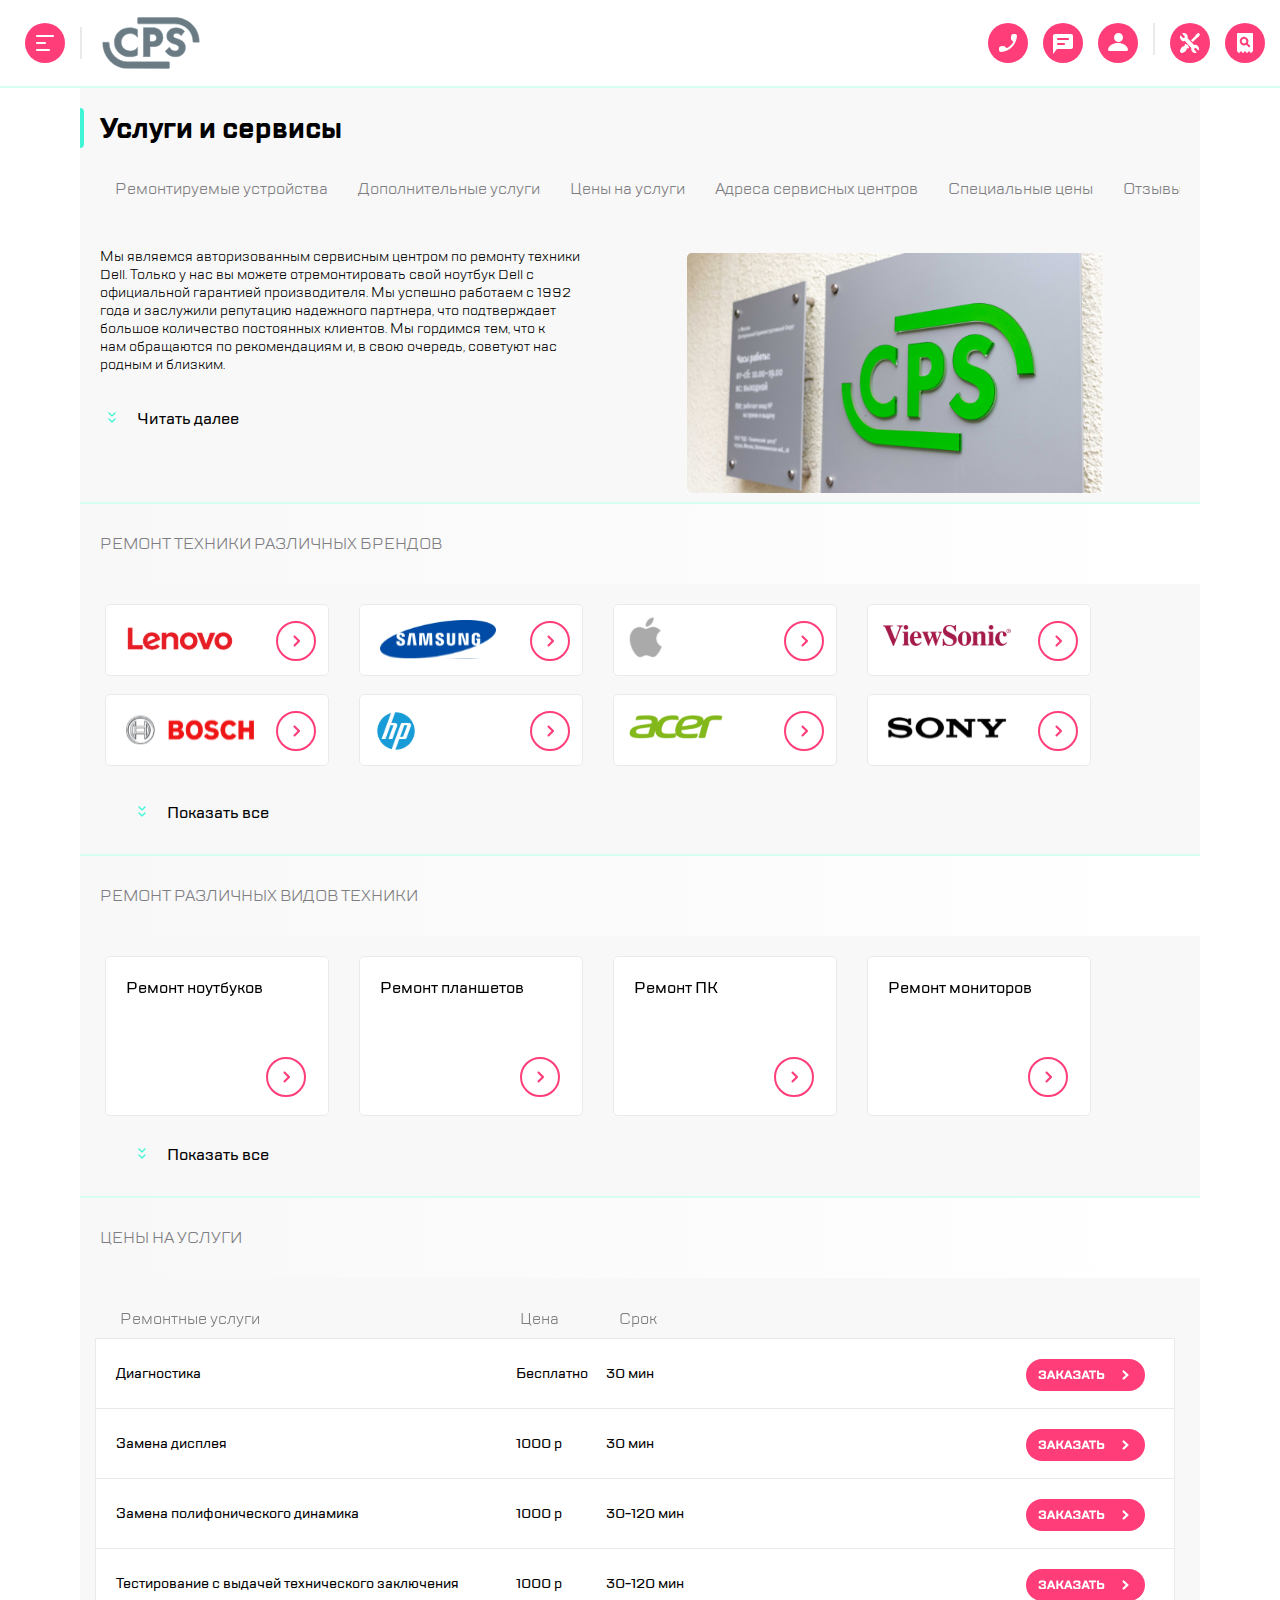
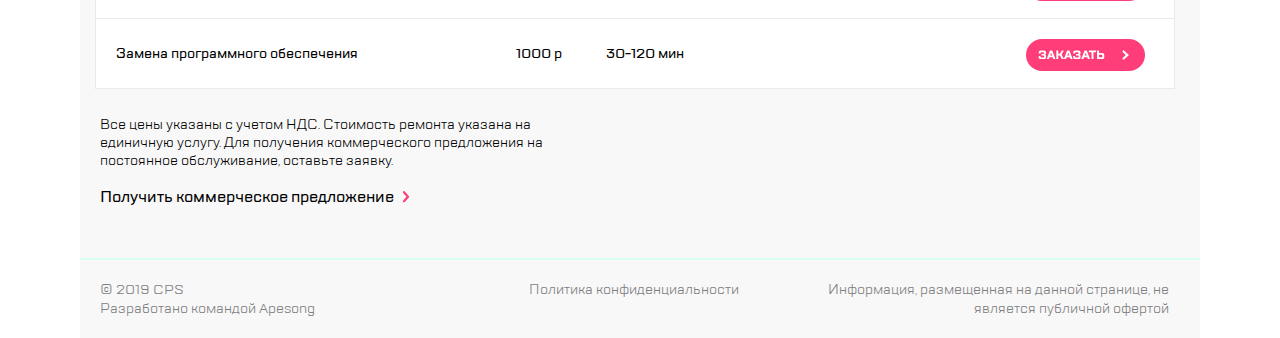
<file: index.html>
<!doctype html>
<html lang="ru">
  <head>
    <meta charset="UTF-8">
    <meta name="viewport" content="width=device-width,initial-scale=1">
    <link rel="shortcut icon" href="">
    <title>CPS</title>
  <link href="style.css" rel="stylesheet"></head>
  <body>
    <div class="wrapper">
      <header class="header">
        <nav class="header__container">
          <button id="popup" class="header__burger"></button>
          <span class="divider"></span>
          <a href="#" class="header__logo">
            <img src="img/Group.svg" alt="Logo">
          </a>
          <span class="divider3"></span>
          <div class="header__button">
            <button class="header__call"></button>
            <button class="header__chat"></button>
            <a href="#" class="header__profile"> </a>
            <span class="divider1"></span>
            <a href="#" class="header__repair"> </a>
            <a href="#" class="header__search"> </a>
          </div>
        </nav>
      </header>
      <main class="main">
        <section id="popup" class="popup">
          <div class="popup__inner">
            <div class="popup__title">
              <button class="popup__esc"> </button>
              <a href="#" class="popup__logo">
                <img src="img/Group.svg" alt="Logo">
              </a>
              <a href="#" class="popup__search"> </a>
            </div>
            <div class="popup__button">
              <a href="#" class="popup__repair"> Ремонт техники </a>
              <a href="#" class="popup__services"> Услуги и сервисы </a>
              <a href="#" class="popup__client"> Корпоративным клиентам </a>
              <a href="#" class="popup__sellers"> Продавцам техники </a>
              <a href="#" class="popup__partners"> Партнерам </a>
              <a href="#" class="popup__manufacturer"> Производителям </a>
              <a href="#" class="popup__centers"> Наши сервисные центры </a>
              <a href="#" class="popup__contact"> Контакты </a>
            </div>
            <div class="popup__addbutton">
              <button class="popup__call"></button>
              <button class="popup__chat"></button>
              <a href="#" class="popup__profile"> </a>
            </div>
            <div class="popup__text">
              <div class="popup__mail">
                <a href="mailto:mail@cps.com">mail@cps.com</a>
              </div>
              <div class="popup__number">
                <a href="tel:+78008908900">8 800 890 89 00</a>
              </div>
              <div class="popup__language">
                <div class="popup__languageRu">RU</div>
                <div class="popup__languageEn">EN</div>
                <div class="popup__languageCh">CH</div>
              </div>
            </div>
          </div>
        </section>
        <section id="popup-call" class="popup-call">
          <div class="popup-call__inner">
            <button class="popup__end"> </button>
            <h2 class="popup-call__title">Заказать звонок </h2>
            <form id="phone-form">
              <div class="phone-input">
                <label for="phone"></label>
                <input type="tel" id="phone" name="phone" placeholder="Телефон" required pattern="[0-9]{10}">
              </div>
              <div class="privacy-text">
                Нажимая “отправить”, вы даете согласие на
                <span class="pink">обработку персональных данных</span> и
                соглашаетесь с нашей
                <span class="pink">политикой конфиденциальности</span>
              </div>
              <button type="submit" class="popup__sent"> </button>
            </form>
          </div>
        </section>
        <section id="popup-chat" class="popup-chat">
          <div class="popup-chat__inner">
            <button class="popup__close"> </button>
            <h2 class="popup-chat__title">Обратная связь</h2>
            <form id="contact-form">
              <div class="name-input">
                <label for="name"></label>
                <input type="text" id="name" name="name" placeholder="Введите ваше имя" required>
              </div>
              <div class="phone-input">
                <label for="phone"></label>
                <input type="tel" id="phone" name="phone" placeholder="Введите номер телефона" required pattern="[0-9]{10}">
              </div>
              <div class="mail-input">
                <label for="email"></label>
                <input type="email" id="email" name="email" placeholder="Введите вашу почту" required>
              </div>
              <div class="message-input">
                <label for="message"></label>
                <input type="text" id="message" name="message" placeholder="Введите ваше сообщение" required>
              </div>
              <div class="privacy-text">
                Нажимая “отправить”, вы даете согласие на
                <span class="pink">обработку персональных данных</span> и
                соглашаетесь с нашей
                <span class="pink">политикой конфиденциальности</span>
              </div>
              <button type="submit" class="popup__sent"> </button>
            </form>
          </div>
        </section>
        <section class="first-block">
          <div class="first-block__container">
            <article class="first-block__content">
              <div class="first-block__name">
                <h2 class="block-text__title">Услуги и сервисы </h2>
                <a href="#" class="first-block__repair"> </a>
                <a href="#" class="first-block__search"> </a>
              </div>
              <nav class="first-block__button">
                <a href="#" class="first-block__devices">
                  Ремонтируемые устройства
                </a>
                <a href="#" class="first-block__addServices">
                  Дополнительные услуги
                </a>
                <a href="#" class="first-block__price"> Цены на услуги </a>
                <a href="#" class="first-block__address">
                  Адреса сервисных центров
                </a>
                <a href="#" class="first-block__specialPrices">
                  Специальные цены
                </a>
                <a href="#" class="first-block__reviews"> Отзывы </a>
              </nav>
              <div class="first-block__text">
                Мы являемся авторизованным сервисным центром по ремонту техники
                Dell. Только у нас вы можете отремонтировать свой ноутбук Dell с
                официальной гарантией производителя. Мы успешно работаем с 1992
                года и заслужили репутацию надежного партнера, что подтверждает
                большое количество постоянных клиентов. Мы гордимся тем, что к
                нам обращаются по рекомендациям и, в свою очередь, советуют нас
                родным и близким.
              </div>
              <div class="first-block__readMore">
                <a href="#" class="first-block__icon"> Читать далее </a>
              </div>
            </article>
            <aside class="first-block__image">
              <img src="img/PictureCopy.jpg" alt="Изображение">
            </aside>
          </div>
        </section>
        <section class="brands">
          <div class="brands__container">
            <div class="brands__content">
              <h2 class="brands__name"> РЕМОНТ ТЕХНИКИ РАЗЛИЧНЫХ БРЕНДОВ </h2>
              <div class="swiper">
                <div class="swiper-wrapper wrapper__container">
                  <div class="swiper-slide bottom__container">
                    <a href="#" class="brands__lenovo">
                      <img src="img/Lenovo.svg" alt="Lenovo">
                    </a>
                  </div>
                  <div class="swiper-slide bottom__container">
                    <a href="#" class="brands__samsung">
                      <img src="img/Samsung.svg" alt="Samsung">
                    </a>
                  </div>
                  <div class="swiper-slide bottom__container">
                    <a href="#" class="brands__apple">
                      <img src="img/Apple.svg" alt="Apple">
                    </a>
                  </div>
                  <div class="swiper-slide bottom__container">
                    <a href="#" class="brands__sonic">
                      <img src="img/Sonic.svg" alt="Sonic">
                    </a>
                  </div>
                  <div class="swiper-slide bottom__container">
                    <a href="#" class="brands__bosch">
                      <img src="img/Bosch.svg" alt="Bosch">
                    </a>
                  </div>
                  <div class="swiper-slide bottom__container">
                    <a href="#" class="brands__hp">
                      <img src="img/Hp.svg" alt="hp">
                    </a>
                  </div>
                  <div class="swiper-slide bottom__container">
                    <a href="#" class="brands__acer">
                      <img src="img/Acer.svg" alt="Acer">
                    </a>
                  </div>
                  <div class="swiper-slide bottom__container">
                    <a href="#" class="brands__sony">
                      <img src="img/Sony.svg" alt="Sony">
                    </a>
                  </div>
                  <div class="swiper-slide bottom__container">
                    <a href="#" class="brands__lenovo1">
                      <img src="img/Lenovo.svg" alt="Lenovo">
                    </a>
                  </div>
                  <div class="swiper-slide bottom__container">
                    <a href="#" class="brands__samsung1">
                      <img src="img/Samsung.svg" alt="Samsung">
                    </a>
                  </div>
                  <div class="swiper-slide bottom__container">
                    <a href="#" class="brands__apple1">
                      <img src="img/Apple.svg" alt="Apple">
                    </a>
                  </div>
                </div>
                <div class="swiper-pagination"></div>
              </div>
              <div class="brands__more">
                <bottom class="brands__showMore"> Показать все </bottom>
              </div>
            </div>
          </div>
        </section>
        <section class="technique">
          <div class="technique__container">
            <div class="technique__content">
              <h2 class="technique__name"> РЕМОНТ РАЗЛИЧНЫХ ВИДОВ ТЕХНИКИ </h2>
              <div class="swiper swiperTechnique">
                <div class="swiper-wrapper wrapperT__container">
                  <div class="swiper-slide bottom__container">
                    <a href="#" class="technique__laptop"> Ремонт ноутбуков</a>
                  </div>
                  <div class="swiper-slide bottom__container">
                    <a href="#" class="technique__tablet"> Ремонт планшетов</a>
                  </div>
                  <div class="swiper-slide bottom__container">
                    <a href="#" class="technique__pc"> Ремонт ПК</a>
                  </div>
                  <div class="swiper-slide bottom__container">
                    <a href="#" class="technique__monitor">Ремонт мониторов</a>
                  </div>
                  <div class="swiper-slide bottom__container">
                    <a href="#" class="technique__mobile">Ремонт телефонов</a>
                  </div>
                </div>
                <div class="swiper-pagination"></div>
              </div>
              <div class="technique__more">
                <bottom class="technique__showMore"> Показать все </bottom>
              </div>
            </div>
          </div>
        </section>
        <section class="price">
          <div class="price__container">
            <div class="price__content">
              <h2 class="price__name"> ЦЕНЫ НА УСЛУГИ </h2>
              <div class="swiper swiperPrice">
                <div class="swiper-wrapper wrapperP__container">
                  <div class="card__container-name">
                    <div class="card__left-name">Ремонтные услуги</div>
                    <div class="card__center-name">Цена</div>
                    <div class="card__right-name">Срок</div>
                  </div>
                  <div class="swiper-slide bottom__container">
                    <div class="card__container">
                      <div class="card__bottom">Ремонтные услуги</div>
                      <div class="card__info">Диагностика</div>
                      <div class="card__bottom">Цена</div>
                      <div class="card__price">Бесплатно</div>
                      <div class="card__bottom">Срок</div>
                      <div class="card__time">30 мин</div>
                    </div>
                  </div>
                  <div class="swiper-slide bottom__container">
                    <div class="card__container">
                      <div class="card__bottom">Ремонтные услуги</div>
                      <div class="card__info">Замена дисплея</div>
                      <div class="card__bottom">Цена</div>
                      <div class="card__price">1000 р</div>
                      <div class="card__bottom">Срок</div>
                      <div class="card__time">30 мин</div>
                    </div>
                  </div>
                  <div class="swiper-slide bottom__container">
                    <div class="card__container">
                      <div class="card__bottom">Ремонтные услуги</div>
                      <div class="card__info">Замена полифонического динамика</div>
                      <div class="card__bottom">Цена</div>
                      <div class="card__price">1000 р</div>
                      <div class="card__bottom">Срок</div>
                      <div class="card__time">30-120 мин</div>
                    </div>
                  </div>
                  <div class="swiper-slide bottom__container">
                    <div class="card__container">
                      <div class="card__bottom">Ремонтные услуги</div>
                      <div class="card__info">Тестирование с выдачей технического заключения</div>
                      <div class="card__bottom">Цена</div>
                      <div class="card__price">1000 р</div>
                      <div class="card__bottom">Срок</div>
                      <div class="card__time">30-120 мин</div>
                    </div>
                  </div>
                  <div class="swiper-slide bottom__container">
                    <div class="card__container">
                      <div class="card__bottom">Ремонтные услуги</div>
                      <div class="card__info">Замена программного обеспечения</div>
                      <div class="card__bottom">Цена</div>
                      <div class="card__price">1000 р</div>
                      <div class="card__bottom">Срок</div>
                      <div class="card__time">30-120 мин</div>
                    </div>
                  </div>
                </div>
                <div class="swiper-pagination"></div>
              </div>
              <aside class="price__text">
                Все цены указаны с учетом НДС. Стоимость ремонта указана на
                единичную услугу. Для получения коммерческого предложения на
                постоянное обслуживание, оставьте заявку.
              </aside>
              <div class="price__more">
                <a href="#" class="price__icon">
                  Получить коммерческое предложение</a>
              </div>
            </div>
          </div>
        </section>
      </main>
      <footer class="footer">
        <div class="footer__container">
          <div class="footer__content">
            <div class="footer__text-left">
              <p>© 2019 CPS</p>
              <p>Разработано командой Apesong</p></div>
            <div class="footer__text-center"> Политика конфиденциальности</div>
            <div class="footer__text-right">
              Информация, размещенная на данной странице, не является публичной
              офертой</div>
          </div>
        </div>
      </footer>
    </div>
  <script type="text/javascript" src="./js/bundle.js"></script></body>
</html>
</file>
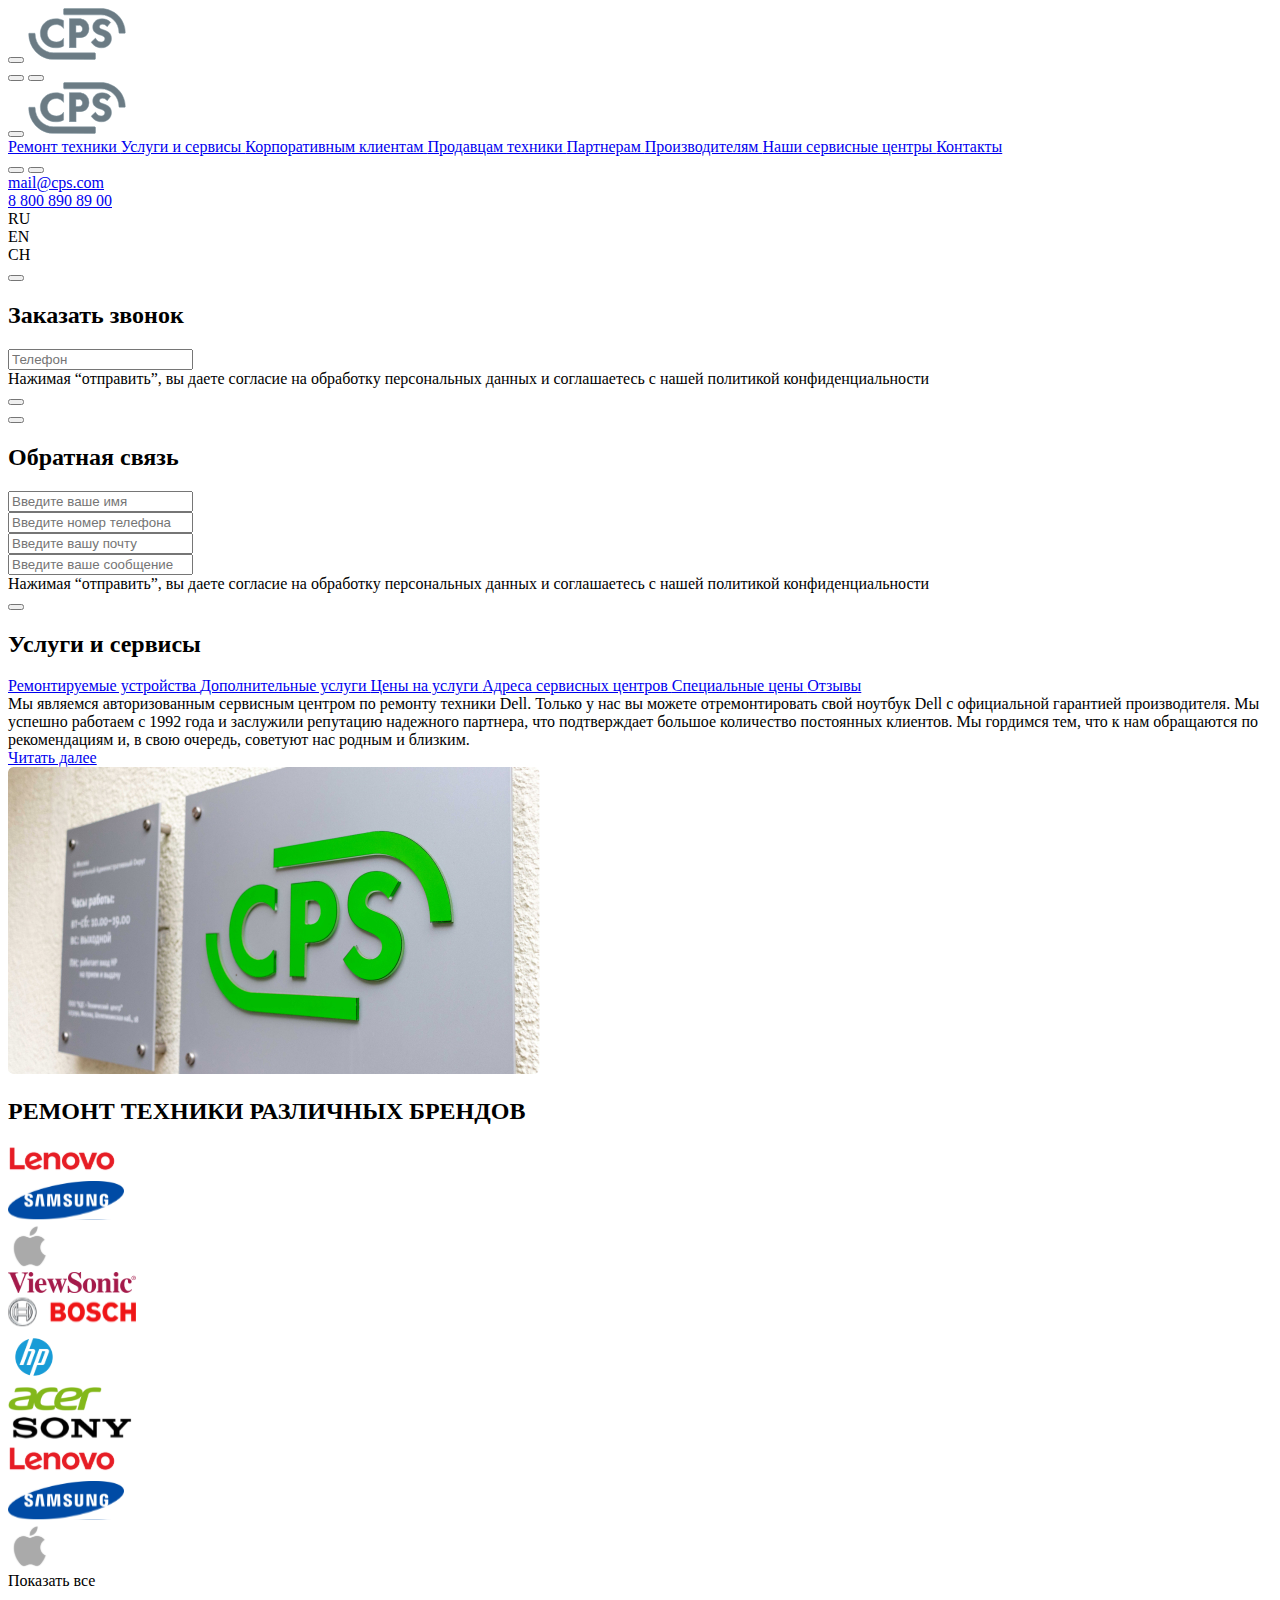
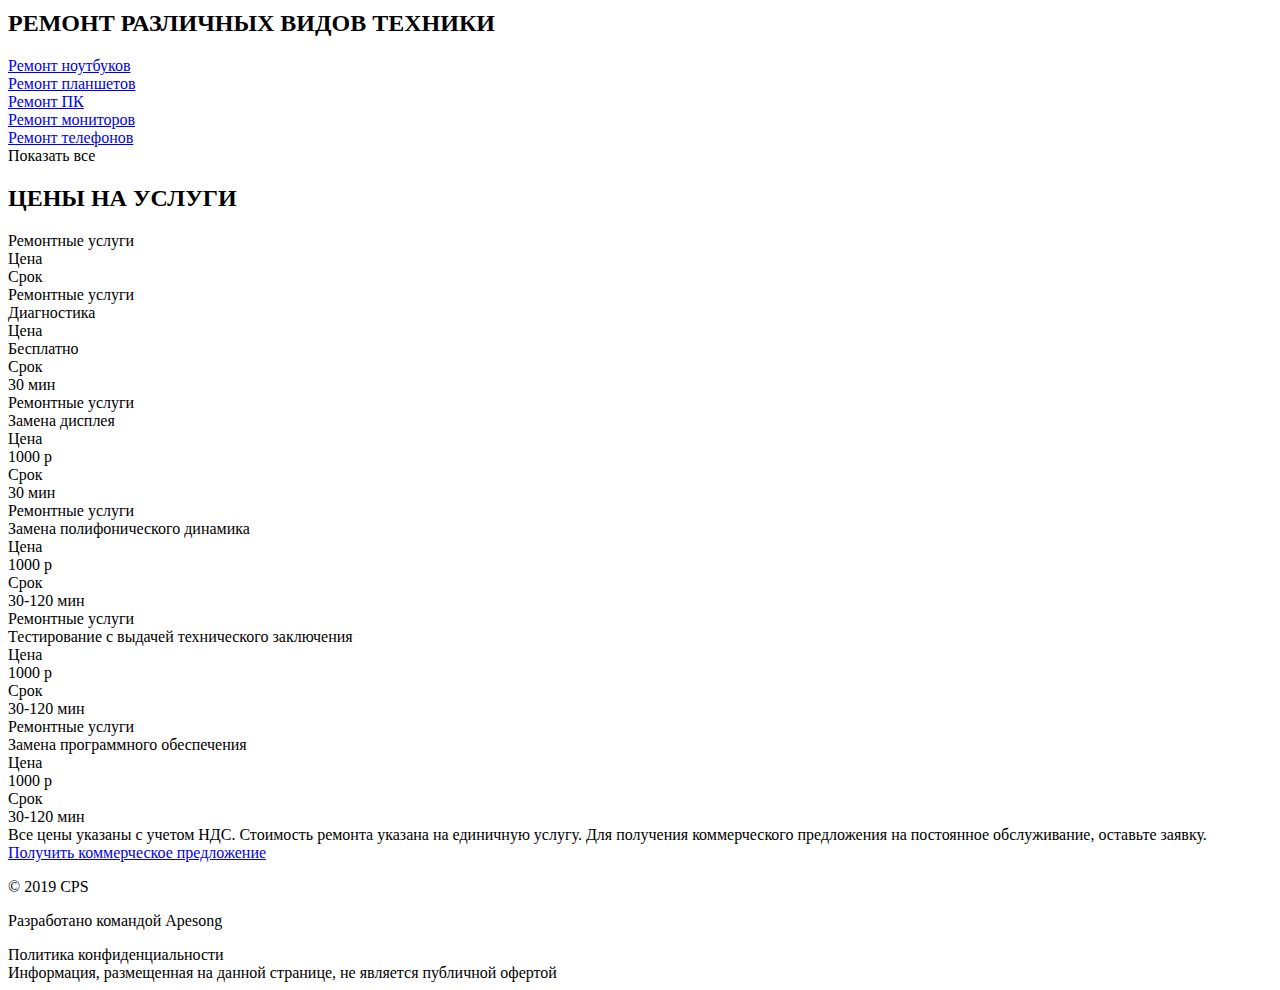
<file: src/index.html>
<!doctype html>
<html lang="ru">
  <head>
    <meta charset="UTF-8" />
    <meta name="viewport" content="width=device-width, initial-scale=1.0" />
    <link rel="shortcut icon" href="" />
    <title>CPS</title>
  </head>
  <body>
    <div class="wrapper">
      <header class="header">
        <nav class="header__container">
          <button id="popup" class="header__burger"></button>
          <span class="divider"></span>
          <a href="#" class="header__logo">
            <img src="img/Group.svg" alt="Logo" />
          </a>
          <span class="divider3"></span>
          <div class="header__button">
            <button class="header__call"></button>
            <button class="header__chat"></button>
            <a href="#" class="header__profile"> </a>
            <span class="divider1"></span>
            <a href="#" class="header__repair"> </a>
            <a href="#" class="header__search"> </a>
          </div>
        </nav>
      </header>
      <main class="main">
        <section id="popup" class="popup">
          <div class="popup__inner">
            <div class="popup__title">
              <button class="popup__esc"> </button>
              <a href="#" class="popup__logo">
                <img src="img/Group.svg" alt="Logo" />
              </a>
              <a href="#" class="popup__search"> </a>
            </div>
            <div class="popup__button">
              <a href="#" class="popup__repair"> Ремонт техники </a>
              <a href="#" class="popup__services"> Услуги и сервисы </a>
              <a href="#" class="popup__client"> Корпоративным клиентам </a>
              <a href="#" class="popup__sellers"> Продавцам техники </a>
              <a href="#" class="popup__partners"> Партнерам </a>
              <a href="#" class="popup__manufacturer"> Производителям </a>
              <a href="#" class="popup__centers"> Наши сервисные центры </a>
              <a href="#" class="popup__contact"> Контакты </a>
            </div>
            <div class="popup__addbutton">
              <button class="popup__call"></button>
              <button class="popup__chat"></button>
              <a href="#" class="popup__profile"> </a>
            </div>
            <div class="popup__text">
              <div class="popup__mail">
                <a href="mailto:mail@cps.com">mail@cps.com</a>
              </div>
              <div class="popup__number">
                <a href="tel:+78008908900">8 800 890 89 00</a>
              </div>
              <div class="popup__language">
                <div class="popup__languageRu">RU</div>
                <div class="popup__languageEn">EN</div>
                <div class="popup__languageCh">CH</div>
              </div>
            </div>
          </div>
        </section>
        <section id="popup-call" class="popup-call">
          <div class="popup-call__inner">
            <button class="popup__end"> </button>
            <h2 class="popup-call__title">Заказать звонок </h2>
            <form id="phone-form">
              <div class="phone-input">
                <label for="phone"></label>
                <input
                  type="tel"
                  id="phone"
                  name="phone"
                  placeholder="Телефон"
                  required
                  pattern="[0-9]{10}"
                />
              </div>
              <div class="privacy-text">
                Нажимая “отправить”, вы даете согласие на
                <span class="pink">обработку персональных данных</span> и
                соглашаетесь с нашей
                <span class="pink">политикой конфиденциальности</span>
              </div>
              <button type="submit" class="popup__sent"> </button>
            </form>
          </div>
        </section>
        <section id="popup-chat" class="popup-chat">
          <div class="popup-chat__inner">
            <button class="popup__close"> </button>
            <h2 class="popup-chat__title">Обратная связь</h2>
            <form id="contact-form">
              <div class="name-input">
                <label for="name"></label>
                <input
                  type="text"
                  id="name"
                  name="name"
                  placeholder="Введите ваше имя"
                  required
                />
              </div>
              <div class="phone-input">
                <label for="phone"></label>
                <input
                  type="tel"
                  id="phone"
                  name="phone"
                  placeholder="Введите номер телефона"
                  required
                  pattern="[0-9]{10}"
                />
              </div>
              <div class="mail-input">
                <label for="email"></label>
                <input
                  type="email"
                  id="email"
                  name="email"
                  placeholder="Введите вашу почту"
                  required
                />
              </div>
              <div class="message-input">
                <label for="message"></label>
                <input
                  type="text"
                  id="message"
                  name="message"
                  placeholder="Введите ваше сообщение"
                  required
                />
              </div>
              <div class="privacy-text">
                Нажимая “отправить”, вы даете согласие на
                <span class="pink">обработку персональных данных</span> и
                соглашаетесь с нашей
                <span class="pink">политикой конфиденциальности</span>
              </div>
              <button type="submit" class="popup__sent"> </button>
            </form>
          </div>
        </section>
        <section class="first-block">
          <div class="first-block__container">
            <article class="first-block__content">
              <div class="first-block__name">
                <h2 class="block-text__title">Услуги и сервисы </h2>
                <a href="#" class="first-block__repair"> </a>
                <a href="#" class="first-block__search"> </a>
              </div>
              <nav class="first-block__button">
                <a href="#" class="first-block__devices">
                  Ремонтируемые устройства
                </a>
                <a href="#" class="first-block__addServices">
                  Дополнительные услуги
                </a>
                <a href="#" class="first-block__price"> Цены на услуги </a>
                <a href="#" class="first-block__address">
                  Адреса сервисных центров
                </a>
                <a href="#" class="first-block__specialPrices">
                  Специальные цены
                </a>
                <a href="#" class="first-block__reviews"> Отзывы </a>
              </nav>
              <div class="first-block__text">
                Мы являемся авторизованным сервисным центром по ремонту техники
                Dell. Только у нас вы можете отремонтировать свой ноутбук Dell с
                официальной гарантией производителя. Мы успешно работаем с 1992
                года и заслужили репутацию надежного партнера, что подтверждает
                большое количество постоянных клиентов. Мы гордимся тем, что к
                нам обращаются по рекомендациям и, в свою очередь, советуют нас
                родным и близким.
              </div>
              <div class="first-block__readMore">
                <a href="#" class="first-block__icon"> Читать далее </a>
              </div>
            </article>
            <aside class="first-block__image">
              <img src="img/PictureCopy.jpg" alt="Изображение" />
            </aside>
          </div>
        </section>
        <section class="brands">
          <div class="brands__container">
            <div class="brands__content">
              <h2 class="brands__name"> РЕМОНТ ТЕХНИКИ РАЗЛИЧНЫХ БРЕНДОВ </h2>
              <div class="swiper">
                <div class="swiper-wrapper wrapper__container">
                  <div class="swiper-slide bottom__container">
                    <a href="#" class="brands__lenovo">
                      <img src="img/Lenovo.svg" alt="Lenovo" />
                    </a>
                  </div>
                  <div class="swiper-slide bottom__container">
                    <a href="#" class="brands__samsung">
                      <img src="img/Samsung.svg" alt="Samsung" />
                    </a>
                  </div>
                  <div class="swiper-slide bottom__container">
                    <a href="#" class="brands__apple">
                      <img src="img/Apple.svg" alt="Apple" />
                    </a>
                  </div>
                  <div class="swiper-slide bottom__container">
                    <a href="#" class="brands__sonic">
                      <img src="img/Sonic.svg" alt="Sonic" />
                    </a>
                  </div>
                  <div class="swiper-slide bottom__container">
                    <a href="#" class="brands__bosch">
                      <img src="img/Bosch.svg" alt="Bosch" />
                    </a>
                  </div>
                  <div class="swiper-slide bottom__container">
                    <a href="#" class="brands__hp">
                      <img src="img/Hp.svg" alt="hp" />
                    </a>
                  </div>
                  <div class="swiper-slide bottom__container">
                    <a href="#" class="brands__acer">
                      <img src="img/Acer.svg" alt="Acer" />
                    </a>
                  </div>
                  <div class="swiper-slide bottom__container">
                    <a href="#" class="brands__sony">
                      <img src="img/Sony.svg" alt="Sony" />
                    </a>
                  </div>
                  <div class="swiper-slide bottom__container">
                    <a href="#" class="brands__lenovo1">
                      <img src="img/Lenovo.svg" alt="Lenovo" />
                    </a>
                  </div>
                  <div class="swiper-slide bottom__container">
                    <a href="#" class="brands__samsung1">
                      <img src="img/Samsung.svg" alt="Samsung" />
                    </a>
                  </div>
                  <div class="swiper-slide bottom__container">
                    <a href="#" class="brands__apple1">
                      <img src="img/Apple.svg" alt="Apple" />
                    </a>
                  </div>
                </div>
                <div class="swiper-pagination"></div>
              </div>
              <div class="brands__more">
                <bottom class="brands__showMore"> Показать все </bottom>
              </div>
            </div>
          </div>
        </section>
        <section class="technique">
          <div class="technique__container">
            <div class="technique__content">
              <h2 class="technique__name"> РЕМОНТ РАЗЛИЧНЫХ ВИДОВ ТЕХНИКИ </h2>
              <div class="swiper swiperTechnique">
                <div class="swiper-wrapper wrapperT__container">
                  <div class="swiper-slide bottom__container">
                    <a href="#" class="technique__laptop"> Ремонт ноутбуков</a>
                  </div>
                  <div class="swiper-slide bottom__container">
                    <a href="#" class="technique__tablet"> Ремонт планшетов</a>
                  </div>
                  <div class="swiper-slide bottom__container">
                    <a href="#" class="technique__pc"> Ремонт ПК</a>
                  </div>
                  <div class="swiper-slide bottom__container">
                    <a href="#" class="technique__monitor">Ремонт мониторов</a>
                  </div>
                  <div class="swiper-slide bottom__container">
                    <a href="#" class="technique__mobile">Ремонт телефонов</a>
                  </div>
                </div>
                <div class="swiper-pagination"></div>
              </div>
              <div class="technique__more">
                <bottom class="technique__showMore"> Показать все </bottom>
              </div>
            </div>
          </div>
        </section>
        <section class="price">
          <div class="price__container">
            <div class="price__content">
              <h2 class="price__name"> ЦЕНЫ НА УСЛУГИ </h2>
              <div class="swiper swiperPrice">
                <div class="swiper-wrapper wrapperP__container">
                  <div class="card__container-name">
                    <div class="card__left-name">Ремонтные услуги</div>
                    <div class="card__center-name">Цена</div>
                    <div class="card__right-name">Срок</div>
                  </div>
                  <div class="swiper-slide bottom__container">
                    <div class="card__container">
                      <div class="card__bottom">Ремонтные услуги</div>
                      <div class="card__info">Диагностика</div>
                      <div class="card__bottom">Цена</div>
                      <div class="card__price">Бесплатно</div>
                      <div class="card__bottom">Срок</div>
                      <div class="card__time">30 мин</div>
                    </div>
                  </div>
                  <div class="swiper-slide bottom__container">
                    <div class="card__container">
                      <div class="card__bottom">Ремонтные услуги</div>
                      <div class="card__info">Замена дисплея</div>
                      <div class="card__bottom">Цена</div>
                      <div class="card__price">1000 р</div>
                      <div class="card__bottom">Срок</div>
                      <div class="card__time">30 мин</div>
                    </div>
                  </div>
                  <div class="swiper-slide bottom__container">
                    <div class="card__container">
                      <div class="card__bottom">Ремонтные услуги</div>
                      <div class="card__info"
                        >Замена полифонического динамика</div
                      >
                      <div class="card__bottom">Цена</div>
                      <div class="card__price">1000 р</div>
                      <div class="card__bottom">Срок</div>
                      <div class="card__time">30-120 мин</div>
                    </div>
                  </div>
                  <div class="swiper-slide bottom__container">
                    <div class="card__container">
                      <div class="card__bottom">Ремонтные услуги</div>
                      <div class="card__info"
                        >Тестирование с выдачей технического заключения</div
                      >
                      <div class="card__bottom">Цена</div>
                      <div class="card__price">1000 р</div>
                      <div class="card__bottom">Срок</div>
                      <div class="card__time">30-120 мин</div>
                    </div>
                  </div>
                  <div class="swiper-slide bottom__container">
                    <div class="card__container">
                      <div class="card__bottom">Ремонтные услуги</div>
                      <div class="card__info"
                        >Замена программного обеспечения</div
                      >
                      <div class="card__bottom">Цена</div>
                      <div class="card__price">1000 р</div>
                      <div class="card__bottom">Срок</div>
                      <div class="card__time">30-120 мин</div>
                    </div>
                  </div>
                </div>
                <div class="swiper-pagination"></div>
              </div>
              <aside class="price__text">
                Все цены указаны с учетом НДС. Стоимость ремонта указана на
                единичную услугу. Для получения коммерческого предложения на
                постоянное обслуживание, оставьте заявку.
              </aside>
              <div class="price__more">
                <a href="#" class="price__icon">
                  Получить коммерческое предложение</a
                >
              </div>
            </div>
          </div>
        </section>
      </main>
      <footer class="footer">
        <div class="footer__container">
          <div class="footer__content">
            <div class="footer__text-left">
              <p>© 2019 CPS</p>
              <p>Разработано командой Apesong</p></div
            >
            <div class="footer__text-center"> Политика конфиденциальности</div>
            <div class="footer__text-right">
              Информация, размещенная на данной странице, не является публичной
              офертой</div
            >
          </div>
        </div>
      </footer>
    </div>
  </body>
</html>
</file>
<file: style.css>
/**
 * Swiper 11.0.5
 * Most modern mobile touch slider and framework with hardware accelerated transitions
 * https://swiperjs.com
 *
 * Copyright 2014-2023 Vladimir Kharlampidi
 *
 * Released under the MIT License
 *
 * Released on: November 22, 2023
 */

/* FONT_START */
@font-face {
  font-family: 'swiper-icons';
  src: url('data:application/font-woff;charset=utf-8;base64, [base64]//wADZ2x5ZgAAAywAAADMAAAD2MHtryVoZWFkAAABbAAAADAAAAA2E2+eoWhoZWEAAAGcAAAAHwAAACQC9gDzaG10eAAAAigAAAAZAAAArgJkABFsb2NhAAAC0AAAAFoAAABaFQAUGG1heHAAAAG8AAAAHwAAACAAcABAbmFtZQAAA/gAAAE5AAACXvFdBwlwb3N0AAAFNAAAAGIAAACE5s74hXjaY2BkYGAAYpf5Hu/j+W2+MnAzMYDAzaX6QjD6/4//Bxj5GA8AuRwMYGkAPywL13jaY2BkYGA88P8Agx4j+/8fQDYfA1AEBWgDAIB2BOoAeNpjYGRgYNBh4GdgYgABEMnIABJzYNADCQAACWgAsQB42mNgYfzCOIGBlYGB0YcxjYGBwR1Kf2WQZGhhYGBiYGVmgAFGBiQQkOaawtDAoMBQxXjg/wEGPcYDDA4wNUA2CCgwsAAAO4EL6gAAeNpj2M0gyAACqxgGNWBkZ2D4/wMA+xkDdgAAAHjaY2BgYGaAYBkGRgYQiAHyGMF8FgYHIM3DwMHABGQrMOgyWDLEM1T9/w8UBfEMgLzE////P/5//f/V/xv+r4eaAAeMbAxwIUYmIMHEgKYAYjUcsDAwsLKxc3BycfPw8jEQA/[base64]/uznmfPFBNODM2K7MTQ45YEAZqGP81AmGGcF3iPqOop0r1SPTaTbVkfUe4HXj97wYE+yNwWYxwWu4v1ugWHgo3S1XdZEVqWM7ET0cfnLGxWfkgR42o2PvWrDMBSFj/IHLaF0zKjRgdiVMwScNRAoWUoH78Y2icB/yIY09An6AH2Bdu/UB+yxopYshQiEvnvu0dURgDt8QeC8PDw7Fpji3fEA4z/PEJ6YOB5hKh4dj3EvXhxPqH/SKUY3rJ7srZ4FZnh1PMAtPhwP6fl2PMJMPDgeQ4rY8YT6Gzao0eAEA409DuggmTnFnOcSCiEiLMgxCiTI6Cq5DZUd3Qmp10vO0LaLTd2cjN4fOumlc7lUYbSQcZFkutRG7g6JKZKy0RmdLY680CDnEJ+UMkpFFe1RN7nxdVpXrC4aTtnaurOnYercZg2YVmLN/d/gczfEimrE/fs/bOuq29Zmn8tloORaXgZgGa78yO9/cnXm2BpaGvq25Dv9S4E9+5SIc9PqupJKhYFSSl47+Qcr1mYNAAAAeNptw0cKwkAAAMDZJA8Q7OUJvkLsPfZ6zFVERPy8qHh2YER+3i/BP83vIBLLySsoKimrqKqpa2hp6+jq6RsYGhmbmJqZSy0sraxtbO3sHRydnEMU4uR6yx7JJXveP7WrDycAAAAAAAH//wACeNpjYGRgYOABYhkgZgJCZgZNBkYGLQZtIJsFLMYAAAw3ALgAeNolizEKgDAQBCchRbC2sFER0YD6qVQiBCv/H9ezGI6Z5XBAw8CBK/m5iQQVauVbXLnOrMZv2oLdKFa8Pjuru2hJzGabmOSLzNMzvutpB3N42mNgZGBg4GKQYzBhYMxJLMlj4GBgAYow/P/PAJJhLM6sSoWKfWCAAwDAjgbRAAB42mNgYGBkAIIbCZo5IPrmUn0hGA0AO8EFTQAA');
  font-weight: 400;
  font-style: normal;
}
/* FONT_END */
:root {
  --swiper-theme-color: #007aff;
  /*
  --swiper-preloader-color: var(--swiper-theme-color);
  --swiper-wrapper-transition-timing-function: initial;
  */
}
:host {
  position: relative;
  display: block;
  margin-left: auto;
  margin-right: auto;
  z-index: 1;
}
.swiper {
  margin-left: auto;
  margin-right: auto;
  position: relative;
  overflow: hidden;
  list-style: none;
  padding: 0;
  /* Fix of Webkit flickering */
  z-index: 1;
  display: block;
}
.swiper-vertical > .swiper-wrapper {
  flex-direction: column;
}
.swiper-wrapper {
  position: relative;
  width: 100%;
  height: 100%;
  z-index: 1;
  display: flex;
  transition-property: transform;
  transition-timing-function: var(--swiper-wrapper-transition-timing-function, initial);
  box-sizing: content-box;
}
.swiper-android .swiper-slide,
.swiper-ios .swiper-slide,
.swiper-wrapper {
  transform: translate3d(0px, 0, 0);
}
.swiper-horizontal {
  touch-action: pan-y;
}
.swiper-vertical {
  touch-action: pan-x;
}
.swiper-slide {
  flex-shrink: 0;
  width: 100%;
  height: 100%;
  position: relative;
  transition-property: transform;
  display: block;
}
.swiper-slide-invisible-blank {
  visibility: hidden;
}
/* Auto Height */
.swiper-autoheight,
.swiper-autoheight .swiper-slide {
  height: auto;
}
.swiper-autoheight .swiper-wrapper {
  align-items: flex-start;
  transition-property: transform, height;
}
.swiper-backface-hidden .swiper-slide {
  transform: translateZ(0);
  -webkit-backface-visibility: hidden;
          backface-visibility: hidden;
}
/* 3D Effects */
.swiper-3d.swiper-css-mode .swiper-wrapper {
  perspective: 1200px;
}
.swiper-3d .swiper-wrapper {
  transform-style: preserve-3d;
}
.swiper-3d {
  perspective: 1200px;
}
.swiper-3d .swiper-slide,
.swiper-3d .swiper-cube-shadow {
  transform-style: preserve-3d;
}
/* CSS Mode */
.swiper-css-mode > .swiper-wrapper {
  overflow: auto;
  scrollbar-width: none;
  /* For Firefox */
  -ms-overflow-style: none;
  /* For Internet Explorer and Edge */
}
.swiper-css-mode > .swiper-wrapper::-webkit-scrollbar {
  display: none;
}
.swiper-css-mode > .swiper-wrapper > .swiper-slide {
  scroll-snap-align: start start;
}
.swiper-css-mode.swiper-horizontal > .swiper-wrapper {
  scroll-snap-type: x mandatory;
}
.swiper-css-mode.swiper-vertical > .swiper-wrapper {
  scroll-snap-type: y mandatory;
}
.swiper-css-mode.swiper-free-mode > .swiper-wrapper {
  scroll-snap-type: none;
}
.swiper-css-mode.swiper-free-mode > .swiper-wrapper > .swiper-slide {
  scroll-snap-align: none;
}
.swiper-css-mode.swiper-centered > .swiper-wrapper::before {
  content: '';
  flex-shrink: 0;
  order: 9999;
}
.swiper-css-mode.swiper-centered > .swiper-wrapper > .swiper-slide {
  scroll-snap-align: center center;
  scroll-snap-stop: always;
}
.swiper-css-mode.swiper-centered.swiper-horizontal > .swiper-wrapper > .swiper-slide:first-child {
  margin-inline-start: var(--swiper-centered-offset-before);
}
.swiper-css-mode.swiper-centered.swiper-horizontal > .swiper-wrapper::before {
  height: 100%;
  min-height: 1px;
  width: var(--swiper-centered-offset-after);
}
.swiper-css-mode.swiper-centered.swiper-vertical > .swiper-wrapper > .swiper-slide:first-child {
  margin-block-start: var(--swiper-centered-offset-before);
}
.swiper-css-mode.swiper-centered.swiper-vertical > .swiper-wrapper::before {
  width: 100%;
  min-width: 1px;
  height: var(--swiper-centered-offset-after);
}
/* Slide styles start */
/* 3D Shadows */
.swiper-3d .swiper-slide-shadow,
.swiper-3d .swiper-slide-shadow-left,
.swiper-3d .swiper-slide-shadow-right,
.swiper-3d .swiper-slide-shadow-top,
.swiper-3d .swiper-slide-shadow-bottom,
.swiper-3d .swiper-slide-shadow,
.swiper-3d .swiper-slide-shadow-left,
.swiper-3d .swiper-slide-shadow-right,
.swiper-3d .swiper-slide-shadow-top,
.swiper-3d .swiper-slide-shadow-bottom {
  position: absolute;
  left: 0;
  top: 0;
  width: 100%;
  height: 100%;
  pointer-events: none;
  z-index: 10;
}
.swiper-3d .swiper-slide-shadow {
  background: rgba(0, 0, 0, 0.15);
}
.swiper-3d .swiper-slide-shadow-left {
  background-image: linear-gradient(to left, rgba(0, 0, 0, 0.5), rgba(0, 0, 0, 0));
}
.swiper-3d .swiper-slide-shadow-right {
  background-image: linear-gradient(to right, rgba(0, 0, 0, 0.5), rgba(0, 0, 0, 0));
}
.swiper-3d .swiper-slide-shadow-top {
  background-image: linear-gradient(to top, rgba(0, 0, 0, 0.5), rgba(0, 0, 0, 0));
}
.swiper-3d .swiper-slide-shadow-bottom {
  background-image: linear-gradient(to bottom, rgba(0, 0, 0, 0.5), rgba(0, 0, 0, 0));
}
.swiper-lazy-preloader {
  width: 42px;
  height: 42px;
  position: absolute;
  left: 50%;
  top: 50%;
  margin-left: -21px;
  margin-top: -21px;
  z-index: 10;
  transform-origin: 50%;
  box-sizing: border-box;
  border: 4px solid var(--swiper-preloader-color, var(--swiper-theme-color));
  border-radius: 50%;
  border-top-color: transparent;
}
.swiper:not(.swiper-watch-progress) .swiper-lazy-preloader,
.swiper-watch-progress .swiper-slide-visible .swiper-lazy-preloader {
  animation: swiper-preloader-spin 1s infinite linear;
}
.swiper-lazy-preloader-white {
  --swiper-preloader-color: #fff;
}
.swiper-lazy-preloader-black {
  --swiper-preloader-color: #000;
}
@keyframes swiper-preloader-spin {
  0% {
    transform: rotate(0deg);
  }
  100% {
    transform: rotate(360deg);
  }
}
/* Slide styles end */
.swiper-virtual .swiper-slide {
  -webkit-backface-visibility: hidden;
  transform: translateZ(0);
}
.swiper-virtual.swiper-css-mode .swiper-wrapper::after {
  content: '';
  position: absolute;
  left: 0;
  top: 0;
  pointer-events: none;
}
.swiper-virtual.swiper-css-mode.swiper-horizontal .swiper-wrapper::after {
  height: 1px;
  width: var(--swiper-virtual-size);
}
.swiper-virtual.swiper-css-mode.swiper-vertical .swiper-wrapper::after {
  width: 1px;
  height: var(--swiper-virtual-size);
}
:root {
  --swiper-navigation-size: 44px;
  /*
  --swiper-navigation-top-offset: 50%;
  --swiper-navigation-sides-offset: 10px;
  --swiper-navigation-color: var(--swiper-theme-color);
  */
}
.swiper-button-prev,
.swiper-button-next {
  position: absolute;
  top: var(--swiper-navigation-top-offset, 50%);
  width: calc(var(--swiper-navigation-size) / 44 * 27);
  height: var(--swiper-navigation-size);
  margin-top: calc(0px - (var(--swiper-navigation-size) / 2));
  z-index: 10;
  cursor: pointer;
  display: flex;
  align-items: center;
  justify-content: center;
  color: var(--swiper-navigation-color, var(--swiper-theme-color));
}
.swiper-button-prev.swiper-button-disabled,
.swiper-button-next.swiper-button-disabled {
  opacity: 0.35;
  cursor: auto;
  pointer-events: none;
}
.swiper-button-prev.swiper-button-hidden,
.swiper-button-next.swiper-button-hidden {
  opacity: 0;
  cursor: auto;
  pointer-events: none;
}
.swiper-navigation-disabled .swiper-button-prev,
.swiper-navigation-disabled .swiper-button-next {
  display: none !important;
}
.swiper-button-prev svg,
.swiper-button-next svg {
  width: 100%;
  height: 100%;
  object-fit: contain;
  transform-origin: center;
}
.swiper-rtl .swiper-button-prev svg,
.swiper-rtl .swiper-button-next svg {
  transform: rotate(180deg);
}
.swiper-button-prev,
.swiper-rtl .swiper-button-next {
  left: var(--swiper-navigation-sides-offset, 10px);
  right: auto;
}
.swiper-button-next,
.swiper-rtl .swiper-button-prev {
  right: var(--swiper-navigation-sides-offset, 10px);
  left: auto;
}
.swiper-button-lock {
  display: none;
}
/* Navigation font start */
.swiper-button-prev:after,
.swiper-button-next:after {
  font-family: swiper-icons;
  font-size: var(--swiper-navigation-size);
  text-transform: none !important;
  letter-spacing: 0;
  font-variant: initial;
  line-height: 1;
}
.swiper-button-prev:after,
.swiper-rtl .swiper-button-next:after {
  content: 'prev';
}
.swiper-button-next,
.swiper-rtl .swiper-button-prev {
  right: var(--swiper-navigation-sides-offset, 10px);
  left: auto;
}
.swiper-button-next:after,
.swiper-rtl .swiper-button-prev:after {
  content: 'next';
}
/* Navigation font end */
:root {
  /*
  --swiper-pagination-color: var(--swiper-theme-color);
  --swiper-pagination-left: auto;
  --swiper-pagination-right: 8px;
  --swiper-pagination-bottom: 8px;
  --swiper-pagination-top: auto;
  --swiper-pagination-fraction-color: inherit;
  --swiper-pagination-progressbar-bg-color: rgba(0,0,0,0.25);
  --swiper-pagination-progressbar-size: 4px;
  --swiper-pagination-bullet-size: 8px;
  --swiper-pagination-bullet-width: 8px;
  --swiper-pagination-bullet-height: 8px;
  --swiper-pagination-bullet-border-radius: 50%;
  --swiper-pagination-bullet-inactive-color: #000;
  --swiper-pagination-bullet-inactive-opacity: 0.2;
  --swiper-pagination-bullet-opacity: 1;
  --swiper-pagination-bullet-horizontal-gap: 4px;
  --swiper-pagination-bullet-vertical-gap: 6px;
  */
}
.swiper-pagination {
  position: absolute;
  text-align: center;
  transition: 300ms opacity;
  transform: translate3d(0, 0, 0);
  z-index: 10;
}
.swiper-pagination.swiper-pagination-hidden {
  opacity: 0;
}
.swiper-pagination-disabled > .swiper-pagination,
.swiper-pagination.swiper-pagination-disabled {
  display: none !important;
}
/* Common Styles */
.swiper-pagination-fraction,
.swiper-pagination-custom,
.swiper-horizontal > .swiper-pagination-bullets,
.swiper-pagination-bullets.swiper-pagination-horizontal {
  bottom: var(--swiper-pagination-bottom, 8px);
  top: var(--swiper-pagination-top, auto);
  left: 0;
  width: 100%;
}
/* Bullets */
.swiper-pagination-bullets-dynamic {
  overflow: hidden;
  font-size: 0;
}
.swiper-pagination-bullets-dynamic .swiper-pagination-bullet {
  transform: scale(0.33);
  position: relative;
}
.swiper-pagination-bullets-dynamic .swiper-pagination-bullet-active {
  transform: scale(1);
}
.swiper-pagination-bullets-dynamic .swiper-pagination-bullet-active-main {
  transform: scale(1);
}
.swiper-pagination-bullets-dynamic .swiper-pagination-bullet-active-prev {
  transform: scale(0.66);
}
.swiper-pagination-bullets-dynamic .swiper-pagination-bullet-active-prev-prev {
  transform: scale(0.33);
}
.swiper-pagination-bullets-dynamic .swiper-pagination-bullet-active-next {
  transform: scale(0.66);
}
.swiper-pagination-bullets-dynamic .swiper-pagination-bullet-active-next-next {
  transform: scale(0.33);
}
.swiper-pagination-bullet {
  width: var(--swiper-pagination-bullet-width, var(--swiper-pagination-bullet-size, 8px));
  height: var(--swiper-pagination-bullet-height, var(--swiper-pagination-bullet-size, 8px));
  display: inline-block;
  border-radius: var(--swiper-pagination-bullet-border-radius, 50%);
  background: var(--swiper-pagination-bullet-inactive-color, #000);
  opacity: var(--swiper-pagination-bullet-inactive-opacity, 0.2);
}
button.swiper-pagination-bullet {
  border: none;
  margin: 0;
  padding: 0;
  box-shadow: none;
  -webkit-appearance: none;
          appearance: none;
}
.swiper-pagination-clickable .swiper-pagination-bullet {
  cursor: pointer;
}
.swiper-pagination-bullet:only-child {
  display: none !important;
}
.swiper-pagination-bullet-active {
  opacity: var(--swiper-pagination-bullet-opacity, 1);
  background: var(--swiper-pagination-color, var(--swiper-theme-color));
}
.swiper-vertical > .swiper-pagination-bullets,
.swiper-pagination-vertical.swiper-pagination-bullets {
  right: var(--swiper-pagination-right, 8px);
  left: var(--swiper-pagination-left, auto);
  top: 50%;
  transform: translate3d(0px, -50%, 0);
}
.swiper-vertical > .swiper-pagination-bullets .swiper-pagination-bullet,
.swiper-pagination-vertical.swiper-pagination-bullets .swiper-pagination-bullet {
  margin: var(--swiper-pagination-bullet-vertical-gap, 6px) 0;
  display: block;
}
.swiper-vertical > .swiper-pagination-bullets.swiper-pagination-bullets-dynamic,
.swiper-pagination-vertical.swiper-pagination-bullets.swiper-pagination-bullets-dynamic {
  top: 50%;
  transform: translateY(-50%);
  width: 8px;
}
.swiper-vertical > .swiper-pagination-bullets.swiper-pagination-bullets-dynamic .swiper-pagination-bullet,
.swiper-pagination-vertical.swiper-pagination-bullets.swiper-pagination-bullets-dynamic .swiper-pagination-bullet {
  display: inline-block;
  transition: 200ms transform,
        200ms top;
}
.swiper-horizontal > .swiper-pagination-bullets .swiper-pagination-bullet,
.swiper-pagination-horizontal.swiper-pagination-bullets .swiper-pagination-bullet {
  margin: 0 var(--swiper-pagination-bullet-horizontal-gap, 4px);
}
.swiper-horizontal > .swiper-pagination-bullets.swiper-pagination-bullets-dynamic,
.swiper-pagination-horizontal.swiper-pagination-bullets.swiper-pagination-bullets-dynamic {
  left: 50%;
  transform: translateX(-50%);
  white-space: nowrap;
}
.swiper-horizontal > .swiper-pagination-bullets.swiper-pagination-bullets-dynamic .swiper-pagination-bullet,
.swiper-pagination-horizontal.swiper-pagination-bullets.swiper-pagination-bullets-dynamic .swiper-pagination-bullet {
  transition: 200ms transform,
        200ms left;
}
.swiper-horizontal.swiper-rtl > .swiper-pagination-bullets-dynamic .swiper-pagination-bullet {
  transition: 200ms transform,
    200ms right;
}
/* Fraction */
.swiper-pagination-fraction {
  color: var(--swiper-pagination-fraction-color, inherit);
}
/* Progress */
.swiper-pagination-progressbar {
  background: var(--swiper-pagination-progressbar-bg-color, rgba(0, 0, 0, 0.25));
  position: absolute;
}
.swiper-pagination-progressbar .swiper-pagination-progressbar-fill {
  background: var(--swiper-pagination-color, var(--swiper-theme-color));
  position: absolute;
  left: 0;
  top: 0;
  width: 100%;
  height: 100%;
  transform: scale(0);
  transform-origin: left top;
}
.swiper-rtl .swiper-pagination-progressbar .swiper-pagination-progressbar-fill {
  transform-origin: right top;
}
.swiper-horizontal > .swiper-pagination-progressbar,
.swiper-pagination-progressbar.swiper-pagination-horizontal,
.swiper-vertical > .swiper-pagination-progressbar.swiper-pagination-progressbar-opposite,
.swiper-pagination-progressbar.swiper-pagination-vertical.swiper-pagination-progressbar-opposite {
  width: 100%;
  height: var(--swiper-pagination-progressbar-size, 4px);
  left: 0;
  top: 0;
}
.swiper-vertical > .swiper-pagination-progressbar,
.swiper-pagination-progressbar.swiper-pagination-vertical,
.swiper-horizontal > .swiper-pagination-progressbar.swiper-pagination-progressbar-opposite,
.swiper-pagination-progressbar.swiper-pagination-horizontal.swiper-pagination-progressbar-opposite {
  width: var(--swiper-pagination-progressbar-size, 4px);
  height: 100%;
  left: 0;
  top: 0;
}
.swiper-pagination-lock {
  display: none;
}
:root {
  /*
  --swiper-scrollbar-border-radius: 10px;
  --swiper-scrollbar-top: auto;
  --swiper-scrollbar-bottom: 4px;
  --swiper-scrollbar-left: auto;
  --swiper-scrollbar-right: 4px;
  --swiper-scrollbar-sides-offset: 1%;
  --swiper-scrollbar-bg-color: rgba(0, 0, 0, 0.1);
  --swiper-scrollbar-drag-bg-color: rgba(0, 0, 0, 0.5);
  --swiper-scrollbar-size: 4px;
  */
}
.swiper-scrollbar {
  border-radius: var(--swiper-scrollbar-border-radius, 10px);
  position: relative;
  touch-action: none;
  background: var(--swiper-scrollbar-bg-color, rgba(0, 0, 0, 0.1));
}
.swiper-scrollbar-disabled > .swiper-scrollbar,
.swiper-scrollbar.swiper-scrollbar-disabled {
  display: none !important;
}
.swiper-horizontal > .swiper-scrollbar,
.swiper-scrollbar.swiper-scrollbar-horizontal {
  position: absolute;
  left: var(--swiper-scrollbar-sides-offset, 1%);
  bottom: var(--swiper-scrollbar-bottom, 4px);
  top: var(--swiper-scrollbar-top, auto);
  z-index: 50;
  height: var(--swiper-scrollbar-size, 4px);
  width: calc(100% - 2 * var(--swiper-scrollbar-sides-offset, 1%));
}
.swiper-vertical > .swiper-scrollbar,
.swiper-scrollbar.swiper-scrollbar-vertical {
  position: absolute;
  left: var(--swiper-scrollbar-left, auto);
  right: var(--swiper-scrollbar-right, 4px);
  top: var(--swiper-scrollbar-sides-offset, 1%);
  z-index: 50;
  width: var(--swiper-scrollbar-size, 4px);
  height: calc(100% - 2 * var(--swiper-scrollbar-sides-offset, 1%));
}
.swiper-scrollbar-drag {
  height: 100%;
  width: 100%;
  position: relative;
  background: var(--swiper-scrollbar-drag-bg-color, rgba(0, 0, 0, 0.5));
  border-radius: var(--swiper-scrollbar-border-radius, 10px);
  left: 0;
  top: 0;
}
.swiper-scrollbar-cursor-drag {
  cursor: move;
}
.swiper-scrollbar-lock {
  display: none;
}
/* Zoom container styles start */
.swiper-zoom-container {
  width: 100%;
  height: 100%;
  display: flex;
  justify-content: center;
  align-items: center;
  text-align: center;
}
.swiper-zoom-container > img,
.swiper-zoom-container > svg,
.swiper-zoom-container > canvas {
  max-width: 100%;
  max-height: 100%;
  object-fit: contain;
}
/* Zoom container styles end */
.swiper-slide-zoomed {
  cursor: move;
  touch-action: none;
}
/* a11y */
.swiper .swiper-notification {
  position: absolute;
  left: 0;
  top: 0;
  pointer-events: none;
  opacity: 0;
  z-index: -1000;
}
.swiper-free-mode > .swiper-wrapper {
  transition-timing-function: ease-out;
  margin: 0 auto;
}
.swiper-grid > .swiper-wrapper {
  flex-wrap: wrap;
}
.swiper-grid-column > .swiper-wrapper {
  flex-wrap: wrap;
  flex-direction: column;
}
.swiper-fade.swiper-free-mode .swiper-slide {
  transition-timing-function: ease-out;
}
.swiper-fade .swiper-slide {
  pointer-events: none;
  transition-property: opacity;
}
.swiper-fade .swiper-slide .swiper-slide {
  pointer-events: none;
}
.swiper-fade .swiper-slide-active {
  pointer-events: auto;
}
.swiper-fade .swiper-slide-active .swiper-slide-active {
  pointer-events: auto;
}
.swiper-cube {
  overflow: visible;
}
.swiper-cube .swiper-slide {
  pointer-events: none;
  -webkit-backface-visibility: hidden;
          backface-visibility: hidden;
  z-index: 1;
  visibility: hidden;
  transform-origin: 0 0;
  width: 100%;
  height: 100%;
}
.swiper-cube .swiper-slide .swiper-slide {
  pointer-events: none;
}
.swiper-cube.swiper-rtl .swiper-slide {
  transform-origin: 100% 0;
}
.swiper-cube .swiper-slide-active,
.swiper-cube .swiper-slide-active .swiper-slide-active {
  pointer-events: auto;
}
.swiper-cube .swiper-slide-active,
.swiper-cube .swiper-slide-next,
.swiper-cube .swiper-slide-prev {
  pointer-events: auto;
  visibility: visible;
}
.swiper-cube .swiper-cube-shadow {
  position: absolute;
  left: 0;
  bottom: 0px;
  width: 100%;
  height: 100%;
  opacity: 0.6;
  z-index: 0;
}
.swiper-cube .swiper-cube-shadow:before {
  content: '';
  background: #000;
  position: absolute;
  left: 0;
  top: 0;
  bottom: 0;
  right: 0;
  filter: blur(50px);
}
.swiper-cube .swiper-slide-next + .swiper-slide {
  pointer-events: auto;
  visibility: visible;
}
/* Cube slide shadows start */
.swiper-cube .swiper-slide-shadow-cube.swiper-slide-shadow-top,
.swiper-cube .swiper-slide-shadow-cube.swiper-slide-shadow-bottom,
.swiper-cube .swiper-slide-shadow-cube.swiper-slide-shadow-left,
.swiper-cube .swiper-slide-shadow-cube.swiper-slide-shadow-right {
  z-index: 0;
  -webkit-backface-visibility: hidden;
          backface-visibility: hidden;
}
/* Cube slide shadows end */
.swiper-flip {
  overflow: visible;
}
.swiper-flip .swiper-slide {
  pointer-events: none;
  -webkit-backface-visibility: hidden;
          backface-visibility: hidden;
  z-index: 1;
}
.swiper-flip .swiper-slide .swiper-slide {
  pointer-events: none;
}
.swiper-flip .swiper-slide-active,
.swiper-flip .swiper-slide-active .swiper-slide-active {
  pointer-events: auto;
}
/* Flip slide shadows start */
.swiper-flip .swiper-slide-shadow-flip.swiper-slide-shadow-top,
.swiper-flip .swiper-slide-shadow-flip.swiper-slide-shadow-bottom,
.swiper-flip .swiper-slide-shadow-flip.swiper-slide-shadow-left,
.swiper-flip .swiper-slide-shadow-flip.swiper-slide-shadow-right {
  z-index: 0;
  -webkit-backface-visibility: hidden;
          backface-visibility: hidden;
}
/* Flip slide shadows end */
.swiper-creative .swiper-slide {
  -webkit-backface-visibility: hidden;
          backface-visibility: hidden;
  overflow: hidden;
  transition-property: transform, opacity, height;
}
.swiper-cards {
  overflow: visible;
}
.swiper-cards .swiper-slide {
  transform-origin: center bottom;
  -webkit-backface-visibility: hidden;
          backface-visibility: hidden;
  overflow: hidden;
}

@charset "UTF-8";
*,
*::before,
*::after {
  padding: 0;
  margin: 0;
  border: 0;
  box-sizing: border-box; }

a {
  text-decoration: none; }

ul,
ol,
li {
  list-style: none; }

img {
  vertical-align: top; }

h1,
h2,
h3,
h4,
h5,
h6 {
  font-weight: inherit;
  font-size: inherit; }

@font-face {
  font-family: 'TTLakesMed';
  src: url(./fonts/TTLakes-Medium.eot);
  src: local("TT Lakes Medium"), local("TTLakes-Medium"), url(./fonts/TTLakes-Medium.eot?#iefix) format("embedded-opentype"), url(./fonts/TTLakes-Medium.woff) format("woff"), url(./fonts/TTLakes-Medium.ttf) format("truetype");
  font-weight: 500;
  font-style: normal; }

@font-face {
  font-family: 'TTLakesReg';
  src: url(./fonts/TTLakes-Regular.eot);
  src: local("TT Lakes Regular"), local("TTLakes-Regular"), url(./fonts/TTLakes-Regular.eot?#iefix) format("embedded-opentype"), url(./fonts/TTLakes-Regular.woff) format("woff"), url(./fonts/TTLakes-Regular.ttf) format("truetype");
  font-weight: normal;
  font-style: normal; }

@font-face {
  font-family: 'TTLakesBold';
  src: url(./fonts/TTLakes-Bold.eot);
  src: local("TT Lakes Bold"), local("TTLakes-Bold"), url(./fonts/TTLakes-Bold.eot?#iefix) format("embedded-opentype"), url(./fonts/TTLakes-Bold.woff) format("woff"), url(./fonts/TTLakes-Bold.ttf) format("truetype");
  font-weight: bold;
  font-style: normal; }

html,
body {
  height: 100%; }

body {
  font-size: 16px;
  color: black;
  font-family: 'TTLakesReg', 'TTLakesMed', 'TTLakesBold'; }

.wrapper {
  min-height: 320px;
  overflow: hidden;
  display: flex;
  flex-direction: column;
  justify-content: space-between; }
  @media (min-width: 1440px) {
    .wrapper {
      width: 1440px;
      margin: 0 auto; } }

[class*='__container'] {
  max-width: auto;
  margin: 0px auto; }

.main {
  flex: 1 1 auto; }

.header__call, .header__chat, .header__profile, .divider {
  display: none; }

.iconStyles, .header__call, .header__chat, .header__profile, .header__repair, .header__search, .header__burger {
  width: 40px;
  height: 40px;
  padding-left: 55px;
  background-repeat: no-repeat; }

.divider, .divider3, .divider1 {
  height: 32px;
  width: 2px;
  background-color: #eaeaea; }

.iconStyles:hover, .header__call:hover, .header__chat:hover, .header__profile:hover, .header__repair:hover, .header__search:hover {
  transition: transform 1s;
  opacity: 0.8; }

@media (min-width: 768px) {
  .iconStyles, .header__call, .header__chat, .header__profile, .header__repair, .header__search {
    height: 50px;
    margin-top: 10px; } }

.header {
  width: 100%;
  left: 0px;
  top: 0; }
  @media (min-width: 1440px) {
    .header {
      display: none; } }
  .header__container {
    display: flex;
    align-items: center;
    min-height: 88px;
    border-bottom: 2px solid #d9fff5; }
  .header__logo {
    padding-left: 5px;
    padding-right: 15px; }
    @media (min-width: 768px) {
      .header__logo {
        padding-left: 20px; } }
  .header__button {
    flex: 1 1 auto;
    display: flex;
    justify-content: flex-end;
    overflow: auto;
    height: auto; }
  .header__burger {
    margin-left: 25px;
    background-image: url(./static/burger.svg);
    background-color: #ffff; }
    .header__burger:hover {
      transition: transform 1s;
      transform: scale(1.2);
      opacity: 0.8; }
  @media (min-width: 768px) {
    .header__call, .header__chat, .header__profile {
      display: block;
      background-color: #ffff; } }
  .header__call {
    background-image: url(./static/call.svg); }
  .header__chat {
    background-image: url(./static/chat.svg); }
  .header__profile {
    background-image: url(./static/profile.svg); }
  .header__repair {
    background-image: url(./static/repair.svg); }
  .header__search {
    background-image: url(./static/search.svg); }

@media (min-width: 768px) {
  .divider {
    display: block; } }

@media (min-width: 768px) {
  .divider3 {
    display: none; } }

.divider1 {
  display: none; }
  @media (min-width: 768px) {
    .divider1 {
      display: block;
      margin-top: 10px;
      margin-right: 15px; } }

.first-block__name, .first-block__button {
  display: flex;
  flex-direction: row;
  white-space: nowrap;
  overflow-x: auto; }

.first-block__devices, .first-block__addServices, .first-block__price, .first-block__address, .first-block__specialPrices, .first-block__reviews {
  display: block;
  width: 246px;
  padding: 10px 15px;
  cursor: pointer;
  text-align: center;
  color: #7e7e82; }

.first-block__container {
  background-color: #f8f8f8;
  border-bottom: 2px solid #d9fff5; }
  @media (min-width: 768px) {
    .first-block__container {
      width: 1120px;
      height: 416px;
      background: #f8f8f8 center 100%;
      align-items: center; } }
  @media (min-width: 1440px) {
    .first-block__container {
      height: 535px;
      margin: auto;
      padding-top: 30px;
      margin-left: 320px; } }

.first-block__content {
  height: 60px;
  width: 1440px; }

.first-block__name {
  height: 60px;
  width: 1440px;
  padding-top: 10px;
  overflow: hidden; }

.first-block__button {
  padding-top: 20px;
  padding-left: 20px;
  width: 100vw;
  max-width: 1100px; }
  @media (min-width: 1440px) {
    .first-block__button {
      padding-top: 10px;
      flex-wrap: wrap;
      width: 1120px; } }

.first-block__button a:hover {
  border: 2px solid #b8ffec;
  background-color: white;
  border-radius: 5px; }

@media (min-width: 1440px) {
  .first-block__price {
    width: 152px; } }

@media (min-width: 1440px) {
  .first-block__address {
    width: 233px; } }

@media (min-width: 1440px) {
  .first-block__specialPrices {
    width: 191px; } }

@media (min-width: 1440px) {
  .first-block__reviews {
    width: 95px; } }

.first-block__text {
  display: flex;
  justify-content: flex-start;
  overflow: hidden;
  padding: 20px 10px 0px 20px;
  width: 100vw;
  height: 110px;
  font-size: 15px;
  line-height: 18px; }
  @media (min-width: 768px) {
    .first-block__text {
      white-space: pre-line;
      padding-top: 20px 0px 0 20px;
      width: 45vw;
      height: 180px;
      font-size: 14px; } }
  @media (min-width: 1440px) {
    .first-block__text {
      padding-top: 0px;
      padding-left: 30px;
      width: 520px;
      height: 160px;
      font-size: 14px; } }

.first-block__text.expanded {
  height: 220px; }
  @media (min-width: 768px) {
    .first-block__text.expanded {
      height: 250px; } }

.first-block__readMore {
  display: flex;
  flex-direction: row;
  padding-top: 10px;
  padding-left: 20px;
  padding-bottom: 20px; }

.first-block__icon {
  font-family: 'TTLakesMed';
  font-size: 16px;
  color: black; }
  .first-block__icon::before {
    content: '';
    height: 24px;
    width: 24px;
    margin-right: 10px;
    display: inline-block;
    background-image: url(./static/expand.svg);
    background-repeat: no-repeat;
    position: relative;
    top: 5px; }

.first-block__image {
  display: flex;
  justify-content: center;
  overflow: hidden;
  margin-top: 240px;
  height: 31vh;
  max-height: 190px;
  width: 100vw;
  padding-bottom: 20px; }
  @media (min-width: 768px) {
    .first-block__image {
      margin-top: 105px;
      padding-left: 350px;
      height: 40vh;
      width: 100vw;
      max-height: 260px; } }
  @media (min-width: 1440px) {
    .first-block__image {
      justify-content: flex-start;
      margin-top: 100px;
      margin-left: 550px;
      padding-left: 0px;
      height: 307px;
      max-height: 307px;
      width: 532px;
      border-radius: 10px;
      padding-bottom: 0px; } }

.first-block__repair {
  display: none;
  width: 40px;
  height: 40px;
  margin: 10px 0 0 580px;
  background-image: url(./static/repair.svg);
  background-repeat: no-repeat; }
  .first-block__repair::before {
    content: 'Оставить заявку';
    display: inline-block;
    margin: 0px 0px 0px -140px;
    position: relative;
    top: 10px;
    font-size: 16px;
    color: black;
    font-family: 'TTLakesMed'; }
  @media (min-width: 1440px) {
    .first-block__repair {
      display: flex; } }

.first-block__search {
  display: none;
  width: 40px;
  height: 40px;
  margin: 10px 0 0 160px;
  background-image: url(./static/search.svg);
  background-repeat: no-repeat; }
  .first-block__search::before {
    content: 'Статус ремонта';
    display: inline-block;
    margin: 0 0px 0 -130px;
    position: relative;
    top: 10px;
    color: black;
    font-size: 16px;
    font-family: 'TTLakesMed'; }
  @media (min-width: 1440px) {
    .first-block__search {
      display: flex; } }

.block-text__title {
  font-family: 'TTLakesBold';
  font-size: 28px;
  height: 40px; }
  .block-text__title::before {
    content: '';
    height: 40px;
    width: 4px;
    background-color: #41f6d7;
    display: inline-block;
    margin: 0 16px 0 0;
    border-radius: 0 4px 4px 0;
    position: relative;
    top: 10px; }

.brands__lenovo, .brands__samsung, .brands__apple, .brands__sonic, .brands__bosch, .brands__hp, .brands__acer, .brands__sony, .brands__lenovo1, .brands__samsung1, .brands__apple1 {
  display: block;
  width: 240px;
  height: 72px;
  cursor: pointer;
  border: 1px solid #eaeaea;
  border-radius: 5px;
  background-color: white;
  background-image: url(./static/go.svg);
  background-repeat: no-repeat;
  background-position: 180px 16px; }

.brands__container {
  background-color: #f8f8f8;
  border-bottom: 2px solid #d9fff5; }
  @media (min-width: 768px) {
    .brands__container {
      width: 1120px; } }
  @media (min-width: 1440px) {
    .brands__container {
      margin-left: 320px; } }

.brands__content {
  margin: auto;
  width: auto;
  height: 220px; }
  @media (min-width: 768px) {
    .brands__content {
      height: 350px;
      width: 1120px; } }
  @media (min-width: 1000px) {
    .brands__content {
      height: 350px; } }

@media (min-width: 768px) {
  .brands__content.expanded {
    height: 540px; } }

@media (min-width: 1000px) {
  .brands__content.expanded {
    height: 440px; } }

.brands__name {
  display: flex;
  align-items: center;
  height: 80px;
  color: #7e7e82;
  padding-left: 20px;
  font-size: 16px;
  background-image: linear-gradient(90deg, #f8f8f8 2%, #ffffff 98%);
  width: 100%; }

@media (min-width: 768px) {
  .brands__lenovo, .brands__samsung, .brands__apple, .brands__sonic, .brands__bosch, .brands__hp, .brands__acer, .brands__sony, .brands__lenovo1, .brands__samsung1, .brands__apple1 {
    width: 224px;
    background-position: 170px 16px; } }

@media (min-width: 1440px) {
  .brands__lenovo, .brands__samsung, .brands__apple, .brands__sonic, .brands__bosch, .brands__hp, .brands__acer, .brands__sony, .brands__lenovo1, .brands__samsung1, .brands__apple1 {
    width: 240px; } }

.brands__lenovo, .brands__bosch, .brands__lenovo1 {
  padding: 20px 0px 0px 20px; }

.brands__samsung, .brands__samsung1 {
  padding: 15px 0px 0px 20px; }

.brands__apple, .brands__apple1, .brands__hp {
  padding: 10px 0px 0px 10px; }

.brands__acer, .brands__sony, .brands__sonic {
  padding: 20px 0px 0px 15px; }

.brands__more {
  display: none; }
  @media (min-width: 768px) {
    .brands__more {
      display: flex;
      flex-direction: row;
      padding-left: 40px;
      padding-top: 10px; } }

.brands__showMore {
  font-family: 'TTLakesMed';
  font-size: 16px;
  color: black;
  padding-left: 10px;
  cursor: pointer; }
  .brands__showMore::before {
    content: '';
    height: 24px;
    width: 24px;
    margin-right: 10px;
    display: inline-block;
    background-image: url(./static/expand.svg);
    background-repeat: no-repeat;
    position: relative;
    top: 5px;
    content: attr(data-icon);
    transition: transform 0.2s ease; }

.brands__showMore.rotate::before {
  transform: rotate(180deg); }

.swiper {
  width: 1120px;
  height: 270px;
  z-index: 1; }
  @media (min-width: 768px) {
    .swiper {
      height: 200px; } }
  @media (min-width: 1000px) {
    .swiper {
      height: 200px; } }

@media (min-width: 768px) {
  .swiper.expanded {
    height: 390px; } }

@media (min-width: 1000px) {
  .swiper.expanded {
    height: 280px; } }

.wrapper__container {
  padding-left: 10px;
  padding-top: 20px;
  flex-wrap: nowrap;
  width: 1090px !important;
  height: auto; }
  @media (min-width: 768px) {
    .wrapper__container {
      white-space: wrap;
      flex-wrap: wrap;
      overflow: hidden;
      flex-direction: row;
      height: 380px !important;
      width: 780px !important;
      margin: 0px; } }
  @media (min-width: 1000px) {
    .wrapper__container {
      height: 270px !important;
      width: 1120px !important; } }

@media (min-width: 768px) {
  .swiper-slide {
    width: 224px !important;
    height: 70px !important;
    margin-left: 10px; } }

@media (min-width: 1440px) {
  .swiper-slide {
    width: 240px !important;
    height: 70px !important; } }

.bottom__container {
  margin-left: 15px;
  margin-right: 15px; }

.swiper-pagination {
  display: block;
  width: 320px !important;
  position: relative;
  top: 15px !important; }
  .swiper-pagination-bullet {
    width: 12px;
    height: 12px;
    background-color: #dddddd; }
    .swiper-pagination-bullet-active {
      background-color: #b5b6bc; }
  @media (min-width: 768px) {
    .swiper-pagination {
      display: none; } }
  @media (min-width: 1440px) {
    .swiper-pagination {
      display: none; } }

.technique__laptop, .technique__tablet, .technique__pc, .technique__monitor, .technique__mobile {
  display: block;
  width: 240px;
  height: 160px;
  font-family: 'TTLakesMed';
  font-size: 16px;
  color: black;
  cursor: pointer;
  border: 1px solid #eaeaea;
  border-radius: 5px;
  background-color: white;
  background-image: url(./static/go.svg);
  background-repeat: no-repeat;
  background-position: 160px 100px; }

.technique__container {
  background-color: #f8f8f8;
  border-bottom: 2px solid #d9fff5; }
  @media (min-width: 768px) {
    .technique__container {
      width: 1120px; } }
  @media (min-width: 1440px) {
    .technique__container {
      margin-left: 320px; } }

.technique__content {
  margin: auto;
  height: 310px;
  width: auto; }
  @media (min-width: 768px) {
    .technique__content {
      height: 340px;
      width: 1120px; } }
  @media (min-width: 1000px) {
    .technique__content {
      height: 340px; } }

@media (min-width: 768px) {
  .technique__content.expanded {
    height: 530px; } }

.technique__name {
  display: flex;
  align-items: center;
  height: 80px;
  color: #7e7e82;
  padding-left: 20px;
  font-size: 16px;
  background-image: linear-gradient(90deg, #f8f8f8 2%, #ffffff 98%);
  width: 100%; }

.technique__laptop, .technique__tablet, .technique__pc, .technique__monitor, .technique__mobile {
  padding: 20px 0px 0px 20px; }
  @media (min-width: 768px) {
    .technique__laptop, .technique__tablet, .technique__pc, .technique__monitor, .technique__mobile {
      width: 224px; } }
  @media (min-width: 1440px) {
    .technique__laptop, .technique__tablet, .technique__pc, .technique__monitor, .technique__mobile {
      width: 240px; } }

.technique__more {
  display: none; }
  @media (min-width: 768px) {
    .technique__more {
      display: flex;
      flex-direction: row;
      padding-left: 40px; } }

.technique__showMore {
  font-family: 'TTLakesMed';
  font-size: 16px;
  color: black;
  padding-left: 10px;
  cursor: pointer; }
  .technique__showMore::before {
    content: '';
    height: 24px;
    width: 24px;
    margin-right: 10px;
    display: inline-block;
    background-image: url(./static/expand.svg);
    background-repeat: no-repeat;
    position: relative;
    top: 5px;
    content: attr(data-icon);
    transition: transform 0.2s ease; }

.technique__showMore.rotate::before {
  transform: rotate(180deg); }

.wrapperT__container {
  padding-left: 10px;
  padding-top: 20px;
  flex-wrap: nowrap;
  width: 1090px !important;
  height: auto; }
  @media (min-width: 768px) {
    .wrapperT__container {
      white-space: wrap;
      flex-wrap: wrap;
      overflow: hidden;
      flex-direction: row;
      height: 380px !important;
      width: 780px !important;
      margin: 0px; } }
  @media (min-width: 1000px) {
    .wrapperT__container {
      height: 380px !important;
      width: 1120px !important; } }

@media (min-width: 768px) {
  .swiperTechnique.expanded {
    height: 390px; } }

.card__left-name, .card__center-name, .card__right-name {
  display: none; }
  @media (min-width: 768px) {
    .card__left-name, .card__center-name, .card__right-name {
      display: block;
      color: #7e7e82; } }

.price__container {
  background-color: #f8f8f8;
  border-bottom: 2px solid #d9fff5; }
  @media (min-width: 768px) {
    .price__container {
      width: 1120px; } }
  @media (min-width: 1440px) {
    .price__container {
      margin-left: 320px; } }

.price__content {
  margin: auto;
  height: 560px;
  width: auto; }
  @media (min-width: 768px) {
    .price__content {
      height: 660px;
      width: 1120px; } }

.price__name {
  display: flex;
  align-items: center;
  height: 80px;
  color: #7e7e82;
  padding-left: 20px;
  font-size: 16px;
  background-image: linear-gradient(90deg, #f8f8f8 2%, #ffffff 98%);
  width: 100%; }

.price__text {
  display: flex;
  justify-content: flex-start;
  overflow: hidden;
  padding: 0px 10px 0px 20px;
  width: 100vw;
  height: 110px;
  font-size: 14px;
  line-height: 18px; }
  @media (min-width: 768px) {
    .price__text {
      white-space: pre-line;
      padding-top: 20px 0 0 20px;
      width: 62vw;
      height: 80px;
      font-size: 14px; } }

.price__more {
  display: flex;
  flex-direction: row;
  padding: 0px 10px 0 20px; }

.price__icon {
  font-family: 'TTLakesMed';
  font-size: 16px;
  color: black; }
  .price__icon::after {
    content: '';
    height: 24px;
    width: 24px;
    margin-right: 10px;
    display: inline-block;
    background-image: url(./static/more.svg);
    background-repeat: no-repeat;
    position: relative;
    top: 5px; }

.wrapperP__container {
  padding-top: 20px;
  flex-wrap: nowrap;
  width: 1090px;
  height: auto; }
  @media (min-width: 768px) {
    .wrapperP__container {
      white-space: wrap;
      flex-wrap: wrap;
      overflow: hidden;
      flex-direction: row;
      width: 780px !important;
      height: 550px;
      margin: 0px;
      flex-direction: column;
      padding-top: 0px; } }
  @media (min-width: 768px) {
    .wrapperP__container {
      width: 1200px !important; } }

.card__container {
  width: 260px;
  min-height: 200px;
  display: flex;
  font-family: 'TTLakesMed';
  font-size: 14px;
  color: black;
  cursor: pointer;
  border: 1px solid #eaeaea;
  border-radius: 5px;
  background-color: white;
  flex-direction: column;
  padding: 25px 0px 0px 20px;
  background-image: url(./static/Order.svg);
  background-repeat: no-repeat;
  background-position: 120px 150px;
  margin: 0px; }
  @media (min-width: 768px) {
    .card__container {
      width: 740px;
      min-height: 71px;
      flex-direction: row;
      border-radius: 0px;
      background-position: 605px 20px; } }
  @media (min-width: 1000px) {
    .card__container {
      width: 1080px;
      min-height: 71px;
      background-position: 930px 20px; } }

.card__info {
  margin-bottom: 10px; }
  @media (min-width: 768px) {
    .card__info {
      width: 400px; } }
  @media (min-width: 1440px) {
    .card__info {
      width: 500px; } }

.card__price {
  margin-bottom: 10px; }
  @media (min-width: 768px) {
    .card__price {
      width: 90px; } }
  @media (min-width: 1440px) {
    .card__price {
      width: 200px; } }

.card__time {
  margin-bottom: 10px; }

.card__bottom {
  color: #7e7e82; }
  @media (min-width: 768px) {
    .card__bottom {
      display: none; } }

.card__container-name {
  min-height: 30px;
  width: 1120px;
  display: flex;
  margin-top: 30px; }

@media (min-width: 768px) {
  .card__center-name {
    padding-left: 260px; } }
  @media (min-width: 768px) and (min-width: 1440px) {
    .card__center-name {
      padding-left: 360px; } }

@media (min-width: 768px) {
  .card__right-name {
    padding-left: 60px; } }
  @media (min-width: 768px) and (min-width: 1440px) {
    .card__right-name {
      padding-left: 170px; } }

@media (min-width: 768px) {
  .swiperPrice {
    height: 420px; } }

.footer__text-left, .footer__text-center, .footer__text-right {
  font-size: 14px;
  color: #7e7e82;
  text-align: center;
  padding: 20px 5px 0px 5px; }

.footer__container {
  background-color: #f8f8f8;
  padding-bottom: 20px; }
  @media (min-width: 768px) {
    .footer__container {
      width: auto;
      max-width: 1120px; } }
  @media (min-width: 1440px) {
    .footer__container {
      margin-left: 320px;
      max-width: 1120px; } }

@media (min-width: 768px) {
  .footer__content {
    display: flex;
    flex-direction: row; } }

@media (min-width: 768px) {
  .footer__text-left {
    width: 33%;
    text-align: start;
    padding-left: 20px; } }

@media (min-width: 768px) {
  .footer__text-center {
    width: 33%; } }

@media (min-width: 768px) {
  .footer__text-right {
    width: 33%;
    text-align: end;
    padding-right: 20px; } }

.popup__repair, .popup__services, .popup__client, .popup__sellers, .popup__partners, .popup__manufacturer, .popup__centers, .popup__contact {
  display: block;
  padding: 15px 0 15px 24px;
  cursor: pointer;
  text-align: start;
  color: black;
  font-family: 'TTLakesMed'; }

.popup__repair:hover::after, .popup__services:hover::after, .popup__client:hover::after, .popup__sellers:hover::after, .popup__partners:hover::after, .popup__manufacturer:hover::after, .popup__centers:hover::after, .popup__contact:hover::after {
  content: '';
  height: 32px;
  width: 4px;
  background-color: #41f6d7;
  border-radius: 0 3px 3px 0;
  position: fixed;
  left: 0; }

.popup__esc, .popup__search, .popup__call, .popup__chat, .popup__profile, .popup__end,
.popup__close {
  width: 40px;
  height: 40px;
  background-repeat: no-repeat; }

.popup {
  position: fixed;
  top: 0;
  left: auto;
  z-index: 2;
  display: none; }
  .popup.show {
    display: block; }
  @media (min-width: 1440px) {
    .popup {
      position: absolute;
      display: block;
      transform: translateX(0%);
      border-left: 2px solid #d9fff5; } }
  .popup:after {
    content: '';
    display: block;
    width: 100%;
    height: 100%;
    position: fixed;
    top: 0;
    left: 0;
    z-index: -1;
    background-color: white;
    opacity: 0.8; }
  .popup__inner {
    width: 320px;
    height: 676px;
    background-color: #ffffff;
    box-shadow: 2px 0 50px 0px #7e7e82; }
    @media (min-width: 768px) {
      .popup__inner {
        height: 1024px; } }
    @media (min-width: 1440px) {
      .popup__inner {
        box-shadow: none;
        height: 100vw; } }
  .popup__title {
    display: flex;
    align-items: center;
    min-height: 85px; }
  .popup__esc {
    margin-left: 25px;
    background-image: url(./static/esc.svg);
    background-color: #ffffff; }
    .popup__esc:hover {
      transition: transform 1s;
      transform: scale(1.2);
      opacity: 0.8; }
    @media (min-width: 1440px) {
      .popup__esc {
        display: none; } }
  .popup__logo {
    padding: 0 20px 0 20px; }
  .popup__search {
    margin-left: 62px;
    background-image: url(./static/search1.svg); }
    .popup__search:hover {
      transition: transform 1s;
      transform: scale(1.2);
      opacity: 0.8; }
    @media (min-width: 1440px) {
      .popup__search {
        margin-left: 110px; } }
  .popup__button {
    display: flex;
    flex-direction: column;
    white-space: nowrap;
    overflow-x: none; }
    @media (min-width: 768px) {
      .popup__button {
        margin-bottom: 300px; } }
  .popup__button a:hover {
    color: #7e7e82; }
  .popup__repair {
    width: 300px; }
    .popup__repair:hover::before {
      top: 95px; }
  .popup__services:hover::after {
    top: 145px; }
  .popup__client:hover::after {
    top: 200px; }
  .popup__sellers:hover::after {
    top: 250px; }
  .popup__partners:hover::after {
    top: 305px; }
  .popup__manufacturer:hover::after {
    top: 355px; }
  .popup__centers:hover::after {
    top: 410px; }
  .popup__contact:hover::after {
    top: 460px; }
  .popup__addbutton {
    display: flex;
    align-items: center;
    min-height: 60px; }
  .popup__call, .popup__chat, .popup__profile {
    background-color: #ffffff; }
    .popup__call:hover, .popup__chat:hover, .popup__profile:hover {
      transition: transform 1s;
      transform: scale(1.2);
      opacity: 0.8; }
  .popup__call {
    margin-left: 24px;
    background-image: url(./static/call.svg); }
  .popup__chat {
    margin-left: 15px;
    background-image: url(./static/chat.svg); }
  .popup__profile {
    margin-left: 15px;
    background-image: url(./static/profile.svg); }
  .popup__text {
    display: flex;
    flex-direction: column;
    white-space: nowrap;
    overflow-x: auto;
    height: auto; }
  .popup__mail, .popup__number {
    display: flex;
    justify-content: flex-start;
    text-decoration: none;
    color: black; }
    .popup__mail:hover, .popup__number:hover {
      text-decoration: underline; }
  .popup__mail {
    padding: 10px 0px 0px 24px;
    font-size: 16px;
    font-family: 'TTLakesMed'; }
  .popup__number {
    padding: 5px 0px 0px 24px;
    font-size: 24px;
    font-family: 'TTLakesBold'; }
  .popup__language {
    display: flex;
    justify-content: flex-start;
    padding-top: 10px;
    font-size: 16px;
    font-family: 'TTLakesMed'; }
    .popup__languageRu:hover, .popup__languageEn:hover, .popup__languageCh:hover {
      color: #7e7e82;
      text-decoration: underline; }
    .popup__languageRu {
      padding-left: 24px; }
    .popup__languageEn, .popup__languageCh {
      padding-left: 10px; }
    @media (min-width: 768px) {
      .popup__language {
        padding-top: 40px; } }

.popup-call,
.popup-chat {
  position: fixed;
  top: 0;
  right: 0;
  background-color: #fff;
  z-index: 3;
  display: none; }
  .popup-call.show,
  .popup-chat.show {
    display: block; }
  .popup-call__inner,
  .popup-chat__inner {
    text-align: start;
    width: 320px;
    height: 676px;
    padding-top: 80px;
    box-shadow: 2px 0 50px 0px #7e7e82; }
    @media (min-width: 1000px) {
      .popup-call__inner,
      .popup-chat__inner {
        width: 440px;
        height: 940px;
        padding-top: 20px; } }
  .popup-call__title,
  .popup-chat__title {
    font-family: 'TTLakesBold';
    font-size: 28px;
    height: 40px; }
    .popup-call__title::before,
    .popup-chat__title::before {
      content: '';
      height: 40px;
      width: 4px;
      background-color: #41f6d7;
      display: inline-block;
      margin: 0 16px 0 0;
      border-radius: 0 4px 4px 0;
      position: relative;
      top: 10px; }
  .popup-call:after,
  .popup-chat:after {
    content: '';
    display: block;
    width: 100%;
    height: 100%;
    position: fixed;
    top: 0;
    left: 0;
    z-index: -1;
    background-color: white;
    opacity: 0.8; }

.phone-input,
.name-input,
.mail-input,
.message-input {
  width: 270px;
  height: 48px;
  margin: 30px 0 20px 20px;
  border: 1px solid #7e7e82;
  border-radius: 5px; }
  .phone-input input,
  .name-input input,
  .mail-input input,
  .message-input input {
    width: 100%;
    height: 100%;
    border: none;
    background-color: transparent;
    font-size: 16px;
    color: black;
    padding-left: 20px; }
    .phone-input input::-webkit-input-placeholder,
    .name-input input::-webkit-input-placeholder,
    .mail-input input::-webkit-input-placeholder,
    .message-input input::-webkit-input-placeholder {
      color: #7e7e82; }
    .phone-input input::-moz-placeholder,
    .name-input input::-moz-placeholder,
    .mail-input input::-moz-placeholder,
    .message-input input::-moz-placeholder {
      color: #7e7e82; }
    .phone-input input:-ms-input-placeholder,
    .name-input input:-ms-input-placeholder,
    .mail-input input:-ms-input-placeholder,
    .message-input input:-ms-input-placeholder {
      color: #7e7e82; }
    .phone-input input::placeholder,
    .name-input input::placeholder,
    .mail-input input::placeholder,
    .message-input input::placeholder {
      color: #7e7e82; }
  @media (min-width: 1000px) {
    .phone-input,
    .name-input,
    .mail-input,
    .message-input {
      width: 375px;
      margin: 30px 0 20px 30px; } }

.message-input {
  height: 120px; }
  .message-input input {
    height: 40%; }

.privacy-text {
  width: auto;
  margin-left: 20px;
  font-size: 14px; }
  .privacy-text span {
    color: #7e7e82; }
    .privacy-text span.pink {
      color: #ff3e79; }

.popup__sent {
  background-image: url(./static/Group10.svg);
  width: 140px;
  height: 32px;
  background-repeat: no-repeat;
  cursor: pointer;
  background-color: #fff;
  margin: 10px 0 0 170px; }
  @media (min-width: 1000px) {
    .popup__sent {
      margin: 10px 0 0 270px; } }

.popup__end,
.popup__close {
  background-image: url(./static/esc.svg);
  position: fixed;
  right: 260px;
  top: 20px;
  background-color: #fff; }
  @media (min-width: 1000px) {
    .popup__end,
    .popup__close {
      right: 470px;
      top: 30px;
      background-color: rgba(255, 255, 255, 0.2); } }


/*# sourceMappingURL=style.css.map*/
</file>
